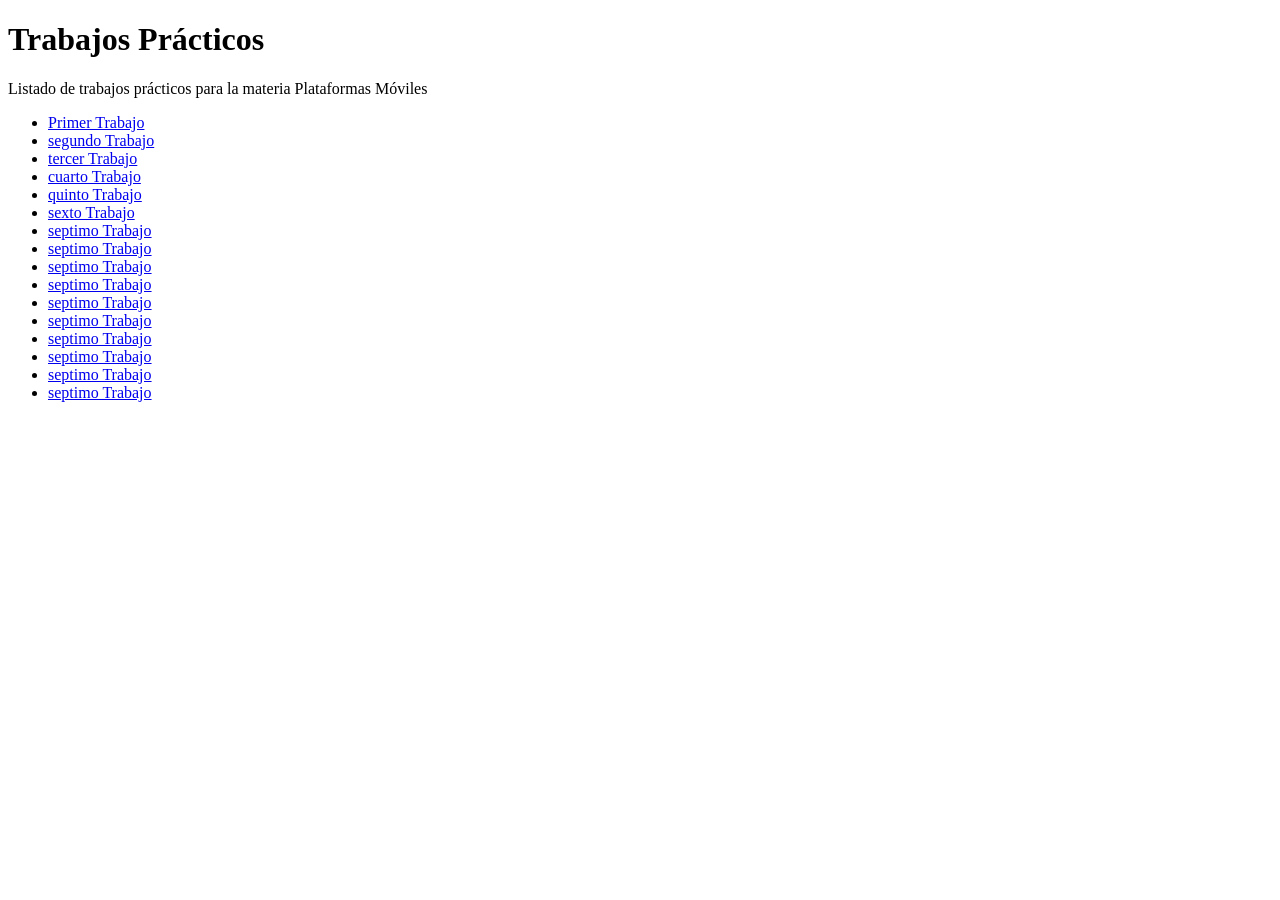
<file: index.html>
<!DOCTYPE html>
<html>
   <head>
      <title>Hola Mundo!</title>
   </head>
   <body>
     <h1>Trabajos Prácticos</h1>
     <p>Listado de trabajos prácticos para la materia Plataformas Móviles</p>
     <ul>
       <li><a href="tp-1/">Primer Trabajo</a></li>
        <li><a href="tp-2/">segundo Trabajo</a></li>
        <li><a href="tp-3/">tercer Trabajo</a></li>
        <li><a href="tp-4/">cuarto Trabajo</a></li>
        <li><a href="tp-5/">quinto Trabajo</a></li>
        <li><a href="tp-6/">sexto Trabajo</a></li>
        <li><a href="tp-7/">septimo Trabajo</a></li>
         <li><a href="tp-8/">septimo Trabajo</a></li>
                <li><a href="tp-9/">septimo Trabajo</a></li>
                <li><a href="tp-10/">septimo Trabajo</a></li>
                <li><a href="tp-11/">septimo Trabajo</a></li>
                <li><a href="tp-12/">septimo Trabajo</a></li>
                <li><a href="tp-13/">septimo Trabajo</a></li>
                <li><a href="tp-14/">septimo Trabajo</a></li>
                <li><a href="tp-15/">septimo Trabajo</a></li>
                <li><a href="tp-16/">septimo Trabajo</a></li>
        
     </ul>
   </body>
</html>
</file>
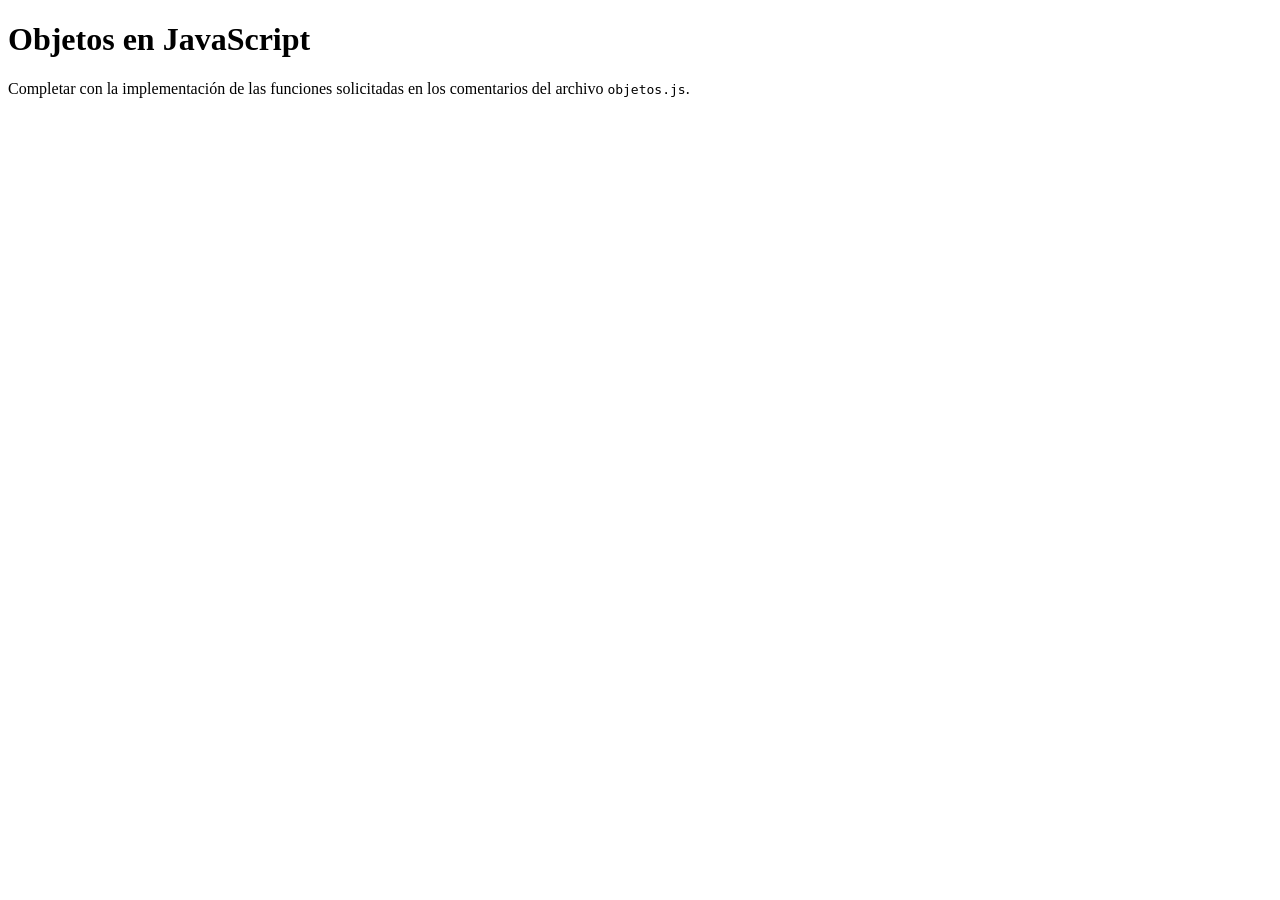
<file: tp-10/index.html>
<!DOCTYPE html>
<html>
<head>
    <meta charset="utf-8">
    <meta name="viewport" content="width=device-width, initial-scale=1">
    <title>Objetos en JavaScript</title>
</head>
<body>
    <h1>Objetos en JavaScript</h1>
    <p>Completar con la implementación de las funciones solicitadas en los comentarios del archivo <code>objetos.js</code>.</p>
    <script src="objetos.js"></script>
</body>
</html>
</file>
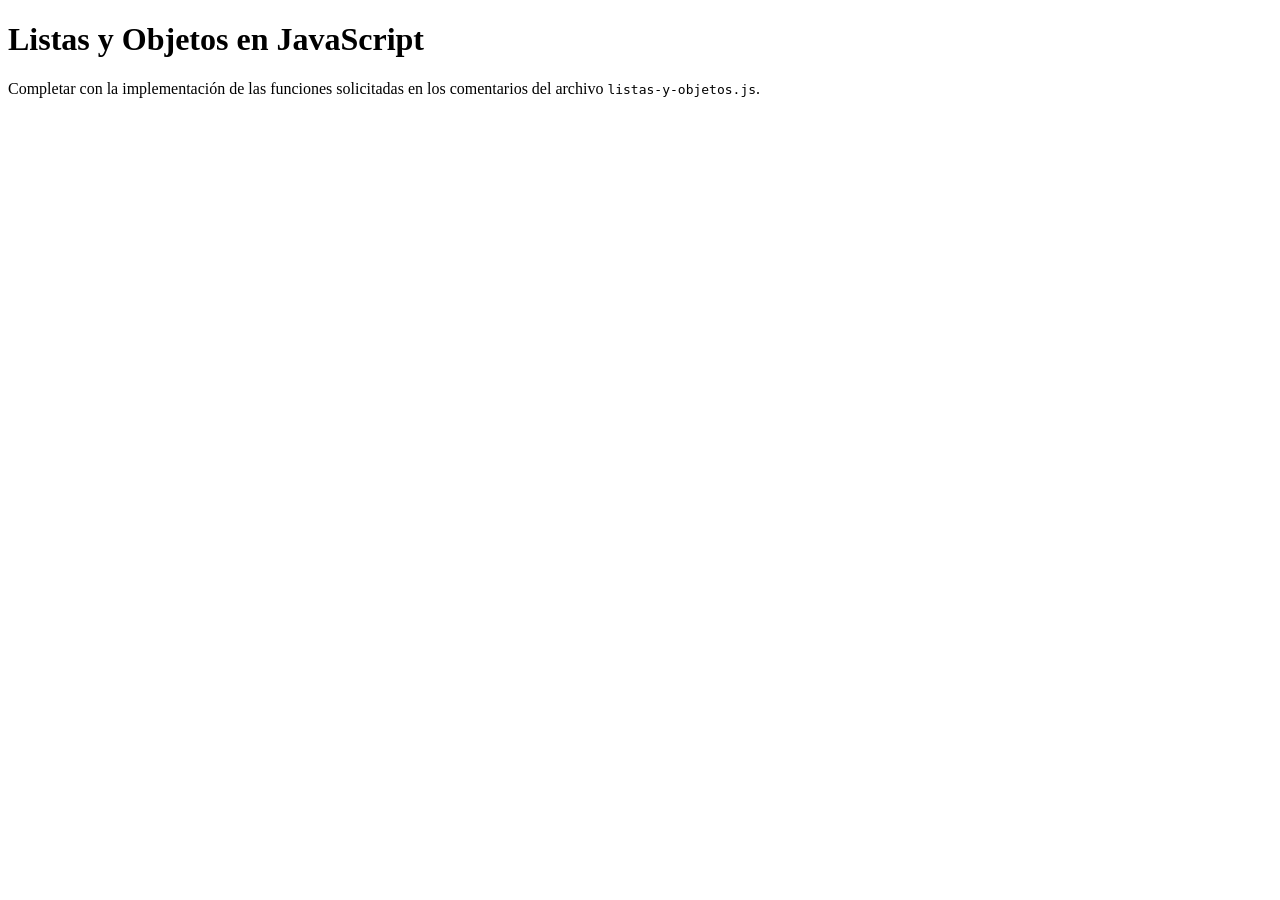
<file: tp-11/index.html>
<!DOCTYPE html>
<html>
<head>
    <meta charset="utf-8">
    <meta name="viewport" content="width=device-width, initial-scale=1">
    <title>Listas y Objetos en JavaScript</title>
</head>
<body>
    <h1>Listas y Objetos en JavaScript</h1>
    <p>Completar con la implementación de las funciones solicitadas en los comentarios del archivo <code>listas-y-objetos.js</code>.</p>
    <script src="listas-y-objetos.js"></script>
</body>
</html>
</file>
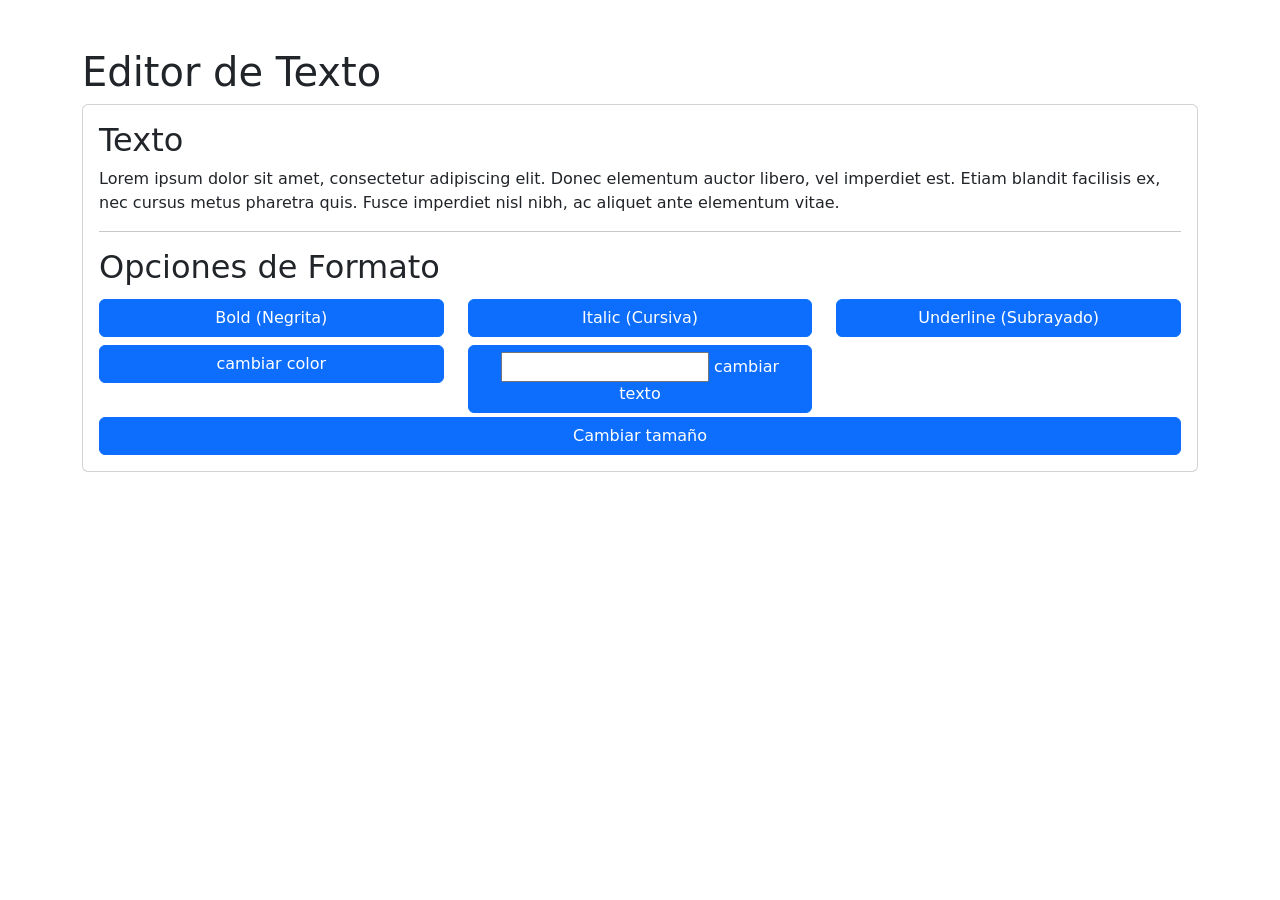
<file: tp-12/index.html>
<!DOCTYPE html>
<html>

<head>
    <meta charset="utf-8">
    <meta name="viewport" content="width=device-width, initial-scale=1">
    <title>Editor de Texto - DOM y JavaScript</title>
    <link href="https://cdn.jsdelivr.net/npm/bootstrap@5.3.6/dist/css/bootstrap.min.css" rel="stylesheet"
        integrity="sha384-4Q6Gf2aSP4eDXB8Miphtr37CMZZQ5oXLH2yaXMJ2w8e2ZtHTl7GptT4jmndRuHDT" crossorigin="anonymous">
</head>

<body>
    <div class="container my-1 my-sm-2 my-md-4 my-lg-5">
        <h1>Editor de Texto</h1>
        <div class="card">
            <div class="card-body">
                <h2>Texto</h2>

                <p class="texto" id="texto">Lorem ipsum dolor sit amet, consectetur adipiscing elit. Donec elementum
                    auctor libero, vel imperdiet est. Etiam blandit facilisis ex, nec cursus metus pharetra quis. Fusce
                    imperdiet nisl nibh, ac aliquet ante elementum vitae.</p>

                <hr class="hr">

                <h2>Opciones de Formato</h2>
                <div class="row">
                    <div class="col-12 col-md-4 my-1">
                        <button id="btn-negrita" class="btn d-block w-100 btn-primary" data-formato="negrita">
                            Bold (Negrita)
                        </button>
                    </div>
                    <div class="col-12 col-md-4 my-1">
                        <button id="btn-cursiva" class="btn d-block w-100 btn-primary" data-formato="cursiva">
                            Italic (Cursiva)
                        </button>
                    </div>
                    <div class="col-12 col-md-4 my-1">
                        <button id="btn-Subrayado" class="btn d-block w-100 btn-primary" data-formato="subrayado">
                            Underline (Subrayado)
                        </button>
                    </div>
                    <div class="col-12 col-md-4 my-1">
                        <button id="btn-cambiar-color" class="btn d-block w-100 btn-primary" data-formato="color">
                            cambiar color
                        </button>
                    </div>
                    <div class="col-12 col-md-4 my-1">

                        <button id="cambiar-texto" class="btn d-block w-100 btn-primary" data-formato="cambiar">
                            <input id="nuevoTexto" type="text">
                            cambiar texto
                        </button>
                    </div>
                    <div>
                        <button id="btn-tamaño" class="btn d-block w-100 btn-primary" data-formato="tamaño">
                            Cambiar tamaño
                        </button>
                    </div>
                </div>
            </div>
        </div>
    </div>

    <script src="https://cdn.jsdelivr.net/npm/bootstrap@5.3.6/dist/js/bootstrap.bundle.min.js"
        integrity="sha384-j1CDi7MgGQ12Z7Qab0qlWQ/Qqz24Gc6BM0thvEMVjHnfYGF0rmFCozFSxQBxwHKO"
        crossorigin="anonymous"></script>
    <script type="text/javascript">
        /**
         * funcionNegrita()
         * Esta función se ejecuta cuando el usuario selecciona la opción Bold (negrita).
         */
        function funcionNegrita() {
            let texto = document.querySelector('#texto');
            texto.style.fontWeight = 'bold';
            let boton = document.querySelector('#btn-negrita');
            boton.style.backgroundColor = 'green';
        }

        /**
         * funcionCursiva()
         * Esta función se ejecuta cuando el usuario selecciona la opción Italic (cursiva).
         */
        function funcionCursiva() {
            let texto = document.querySelector('#texto');
            texto.style.fontStyle = 'italic';
            let boton = document.querySelector('#btn-cursiva');
            boton.style.backgroundColor = 'brown';
        }

        /**
         * funcionSubrayado()
         * Esta función se ejecuta cuando el usuario selecciona la opción Underline (subrayado).
         */
        function funcionSubrayado() {
            let texto = document.querySelector('#texto');
            texto.style.textDecoration = 'underline';
            let boton = document.querySelector('#btn-Subrayado');
            boton.style.backgroundColor = 'yellow';
        }
        function funcionCambiarColor() {
            let texto = document.querySelector('#texto');
            texto.style.color = 'red';
            let boton = document.querySelector('#btn-cambiar-color');
            boton.style.backgroundColor = 'black';
        }
        function funcioncambiarTexto() {
            let texto = document.querySelector('#texto');
            let nuevoTexto = document.querySelector('#nuevoTexto');
            texto.innerText = nuevoTexto.value;
        }
        function funcionTamaño() {
            let texto = document.querySelector('#texto');
            texto.style.fontSize = '30px';
        }

        function handlerBoton(e) {
            // Obtiene el valor del atributo "data-formato" del botón que disparó el evento
            const funcionBoton = e.target.dataset.formato;
            switch (funcionBoton) {
                case 'negrita':
                    funcionNegrita();
                    break;
                case 'cursiva':
                    funcionCursiva();
                    break;
                case 'subrayado':
                    funcionSubrayado();
                    break;
                case 'color':
                    funcionCambiarColor();
                    break;
                case 'cambiar':
                    funcioncambiarTexto();
                    break;
                case 'tamaño':
                    funcionTamaño();
                    break;
            }
        }
        document.querySelectorAll('button.btn').forEach(e => e.addEventListener('click', handlerBoton));
    </script>
</body>

</html>
</file>
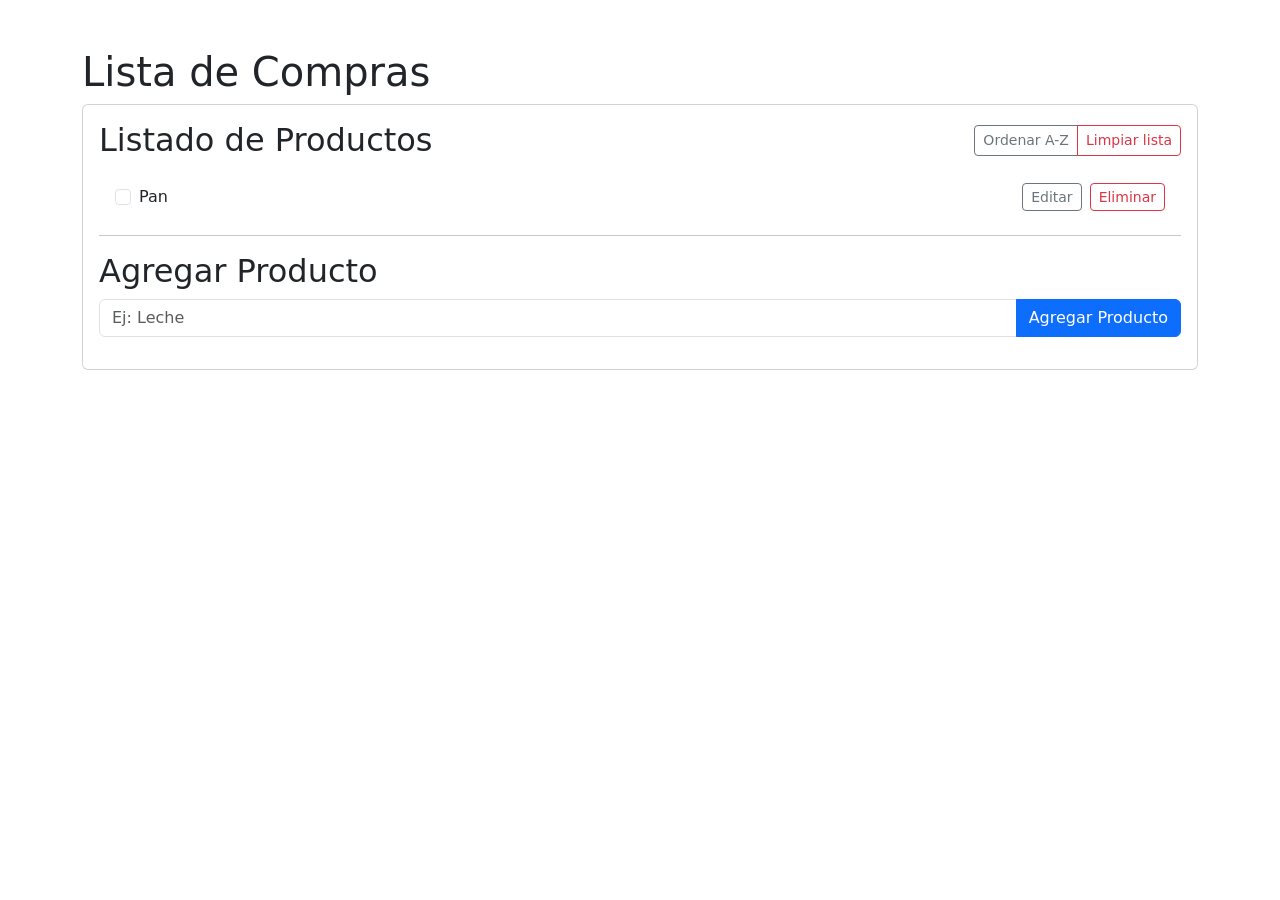
<file: tp-13/index.html>
<!DOCTYPE html>
<html>
<head>
    <meta charset="utf-8">
    <meta name="viewport" content="width=device-width, initial-scale=1">
    <title>Lista de Compras - DOM y JavaScript</title>
    <link href="https://cdn.jsdelivr.net/npm/bootstrap@5.3.6/dist/css/bootstrap.min.css" rel="stylesheet" integrity="sha384-4Q6Gf2aSP4eDXB8Miphtr37CMZZQ5oXLH2yaXMJ2w8e2ZtHTl7GptT4jmndRuHDT" crossorigin="anonymous">
    <style>
        .producto-comprado {
            text-decoration: line-through;
            color: #6c757d;
        }
        #lista-productos li {
            transition: background-color .15s ease-in-out;
        }
        .btn-icono {
            padding: 0.15rem 0.5rem;
        }
    </style>
</head>
<body>
    <div class="container my-1 my-sm-2 my-md-4 my-lg-5">
        <h1>Lista de Compras</h1>
        <div class="card">
            <div class="card-body">
                <div class="d-flex justify-content-between align-items-center flex-wrap gap-2">
                    <h2 class="mb-0">Listado de Productos</h2>
                    <div class="btn-group">
                        <button type="button" id="btn-ordenar" class="btn btn-outline-secondary btn-sm">
                            Ordenar A-Z
                        </button>
                        <button type="button" id="btn-limpiar" class="btn btn-outline-danger btn-sm">
                            Limpiar lista
                        </button>
                    </div>
                </div>

                <ul id="lista-productos" class="list-group list-group-flush mt-3">
                    <!-- Los productos se agregan dinámicamente acá -->
                </ul>

                <p id="mensaje-vacio" class="text-muted fst-italic mt-3 mb-0">
                    No hay productos en la lista todavía.
                </p>

                <hr class="hr">

                <h2>Agregar Producto</h2>
                <form id="form-producto">
                    <div class="input-group mb-3">
                        <input type="text" class="form-control" aria-label="Nombre del Producto" placeholder="Ej: Leche" required>
                        <button class="btn btn-primary" type="submit">Agregar Producto</button>
                    </div>
                </form>
            </div>
        </div>
    </div>

    <script src="https://cdn.jsdelivr.net/npm/bootstrap@5.3.6/dist/js/bootstrap.bundle.min.js" integrity="sha384-j1CDi7MgGQ12Z7Qab0qlWQ/Qqz24Gc6BM0thvEMVjHnfYGF0rmFCozFSxQBxwHKO" crossorigin="anonymous"></script>
    <script type="text/javascript">
        const CLAVE_STORAGE = 'lista-compras-productos';

        const listaProductosEl = document.getElementById('lista-productos');
        const mensajeVacioEl = document.getElementById('mensaje-vacio');

        // Estado en memoria: array de objetos { id, nombre, comprado }
        let productos = [];

        /**
         * Genera un id único simple para cada producto.
         */
        function generarId() {
            return Date.now().toString(36) + Math.random().toString(36).slice(2, 7);
        }

        /**
         * Guarda el array "productos" en localStorage.
         */
        function guardarEnStorage() {
            localStorage.setItem(CLAVE_STORAGE, JSON.stringify(productos));
        }

        /**
         * Lee el array de productos desde localStorage (si existe).
         */
        function cargarDeStorage() {
            const datos = localStorage.getItem(CLAVE_STORAGE);
            if (!datos) return [];
            try {
                const parseado = JSON.parse(datos);
                return Array.isArray(parseado) ? parseado : [];
            } catch (error) {
                console.error('No se pudo leer la lista guardada:', error);
                return [];
            }
        }

        /**
         * Muestra u oculta el mensaje de "lista vacía" según corresponda.
         */
        function actualizarMensajeVacio() {
            mensajeVacioEl.classList.toggle('d-none', productos.length > 0);
        }

        /**
         * Crea el elemento <li> correspondiente a un producto y lo devuelve.
         */
        function crearElementoProducto(producto) {
            const li = document.createElement('li');
            li.className = 'list-group-item d-flex align-items-center gap-2';
            li.dataset.id = producto.id;

            // Checkbox "comprado"
            const checkbox = document.createElement('input');
            checkbox.type = 'checkbox';
            checkbox.className = 'form-check-input mt-0 flex-shrink-0';
            checkbox.checked = producto.comprado;
            checkbox.setAttribute('aria-label', `Marcar ${producto.nombre} como comprado`);
            checkbox.addEventListener('change', () => alternarComprado(producto.id));

            // Texto del producto
            const span = document.createElement('span');
            span.className = 'flex-grow-1 texto-producto';
            span.textContent = producto.nombre;
            if (producto.comprado) {
                span.classList.add('producto-comprado');
            }

            // Botón editar
            const btnEditar = document.createElement('button');
            btnEditar.type = 'button';
            btnEditar.className = 'btn btn-sm btn-outline-secondary btn-icono';
            btnEditar.textContent = 'Editar';
            btnEditar.addEventListener('click', () => editarProducto(producto.id, li));

            // Botón eliminar
            const btnEliminar = document.createElement('button');
            btnEliminar.type = 'button';
            btnEliminar.className = 'btn btn-sm btn-outline-danger btn-icono';
            btnEliminar.textContent = 'Eliminar';
            btnEliminar.addEventListener('click', () => eliminarProducto(producto.id));

            li.append(checkbox, span, btnEditar, btnEliminar);
            return li;
        }

        /**
         * Vuelve a dibujar toda la lista en el DOM a partir del array "productos".
         */
        function renderizarLista() {
            listaProductosEl.innerHTML = '';
            productos.forEach((producto) => {
                listaProductosEl.appendChild(crearElementoProducto(producto));
            });
            actualizarMensajeVacio();
        }

        /**
         * agregarProducto()
         * esta función se va a llamar cuando el usuario envía el formulario con el nombre del producto para agregar.
         */
        function agregarProducto(nombreProducto) {
            const nombre = nombreProducto.trim();
            if (!nombre) return;

            const nuevoProducto = {
                id: generarId(),
                nombre: nombre,
                comprado: false
            };

            productos.push(nuevoProducto);
            guardarEnStorage();
            renderizarLista();
        }

        /**
         * Elimina un producto individual según su id.
         */
        function eliminarProducto(id) {
            productos = productos.filter((producto) => producto.id !== id);
            guardarEnStorage();
            renderizarLista();
        }

        /**
         * Marca/desmarca un producto como comprado.
         */
        function alternarComprado(id) {
            const producto = productos.find((producto) => producto.id === id);
            if (!producto) return;
            producto.comprado = !producto.comprado;
            guardarEnStorage();
            renderizarLista();
        }

        /**
         * Habilita la edición del nombre de un producto: reemplaza el texto
         * por un input y permite confirmar con Enter/blur o cancelar con Escape.
         */
        function editarProducto(id, li) {
            const producto = productos.find((producto) => producto.id === id);
            if (!producto) return;

            const span = li.querySelector('.texto-producto');
            const inputEdicion = document.createElement('input');
            inputEdicion.type = 'text';
            inputEdicion.className = 'form-control form-control-sm flex-grow-1';
            inputEdicion.value = producto.nombre;

            span.replaceWith(inputEdicion);
            inputEdicion.focus();
            inputEdicion.select();

            let confirmado = false;

            function confirmarEdicion() {
                if (confirmado) return;
                confirmado = true;
                const nuevoNombre = inputEdicion.value.trim();
                producto.nombre = nuevoNombre || producto.nombre;
                guardarEnStorage();
                renderizarLista();
            }

            inputEdicion.addEventListener('blur', confirmarEdicion);
            inputEdicion.addEventListener('keydown', (evento) => {
                if (evento.key === 'Enter') {
                    evento.preventDefault();
                    confirmarEdicion();
                } else if (evento.key === 'Escape') {
                    confirmado = true;
                    renderizarLista();
                }
            });
        }

        /**
         * Ordena la lista de productos alfabéticamente (A-Z).
         */
        function ordenarProductos() {
            productos.sort((a, b) => a.nombre.localeCompare(b.nombre, 'es', { sensitivity: 'base' }));
            guardarEnStorage();
            renderizarLista();
        }

        /**
         * Borra todos los productos de la lista.
         */
        function limpiarLista() {
            if (productos.length === 0) return;
            const confirmar = confirm('¿Seguro que querés borrar todos los productos de la lista?');
            if (!confirmar) return;
            productos = [];
            guardarEnStorage();
            renderizarLista();
        }

        function handlerFormulario(evento) {
            evento.preventDefault();
            const input = evento.target.querySelector('input');
            const nombreProducto = input.value;
            input.value = "";
            agregarProducto(nombreProducto);
            input.focus();
        }

        document.getElementById('form-producto').addEventListener('submit', handlerFormulario);
        document.getElementById('btn-ordenar').addEventListener('click', ordenarProductos);
        document.getElementById('btn-limpiar').addEventListener('click', limpiarLista);

        // Inicialización: cargar productos guardados (o el "Pan" inicial si no hay nada guardado)
        productos = cargarDeStorage();
        if (productos.length === 0) {
            productos = [{ id: generarId(), nombre: 'Pan', comprado: false }];
            guardarEnStorage();
        }
        renderizarLista();
    </script>
</body>
</html>
</file>
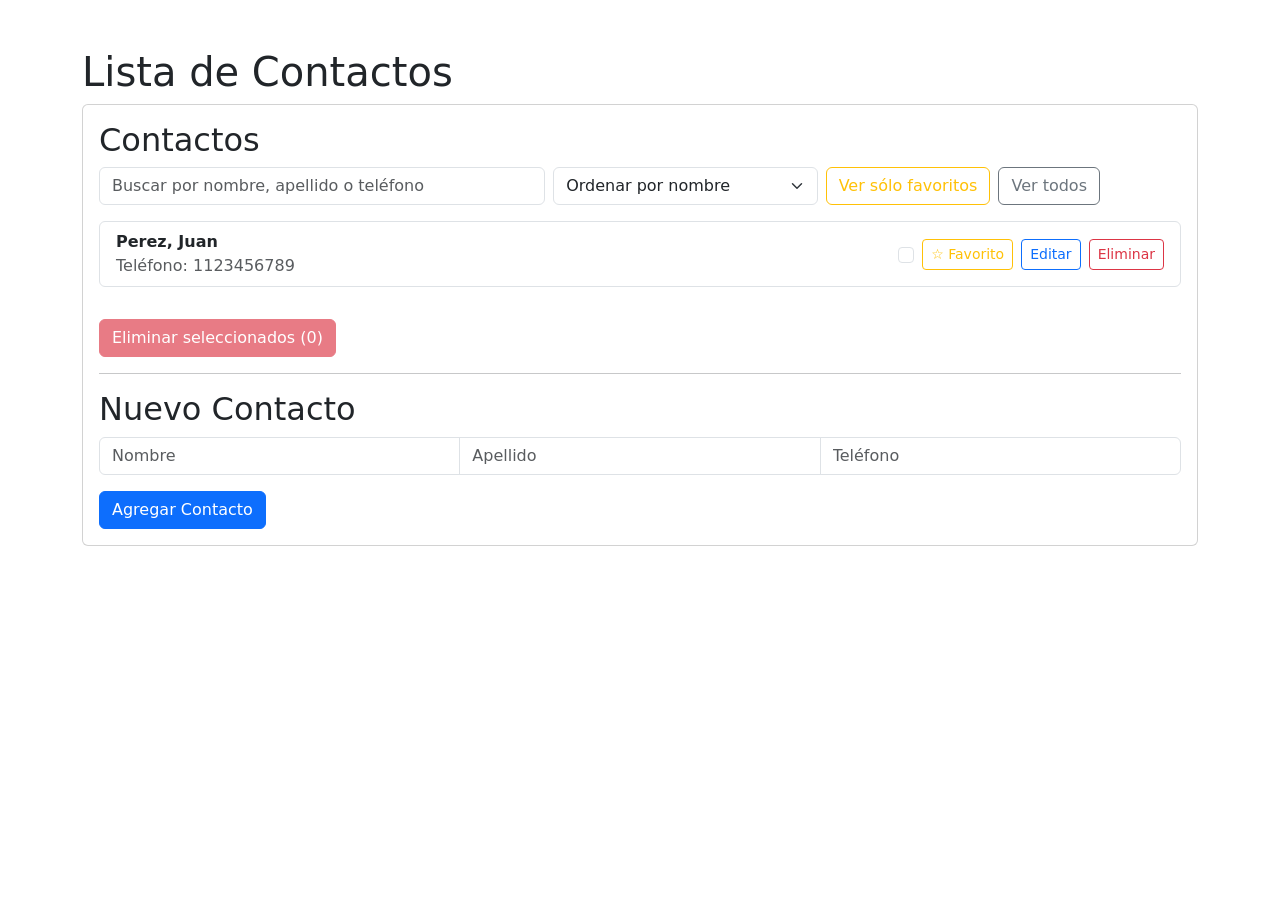
<file: tp-14/index.html>
<!DOCTYPE html>
<html>
<head>
    <meta charset="utf-8">
    <meta name="viewport" content="width=device-width, initial-scale=1">
    <title>Lista de Contactos - DOM y JavaScript</title>
    <link href="https://cdn.jsdelivr.net/npm/bootstrap@5.3.6/dist/css/bootstrap.min.css" rel="stylesheet" integrity="sha384-4Q6Gf2aSP4eDXB8Miphtr37CMZZQ5oXLH2yaXMJ2w8e2ZtHTl7GptT4jmndRuHDT" crossorigin="anonymous">
</head>
<body>
    <div class="container my-1 my-sm-2 my-md-4 my-lg-5">
        <h1>Lista de Contactos</h1>

        <div class="card">
            <div class="card-body">
                <h2>Contactos</h2>

                <div class="row g-2 mb-3">
                    <div class="col-md-5">
                        <input type="text" class="form-control" id="input-busqueda"
                               placeholder="Buscar por nombre, apellido o teléfono">
                    </div>

                    <div class="col-md-3">
                        <select class="form-select" id="select-orden">
                            <option value="nombre">Ordenar por nombre</option>
                            <option value="apellido">Ordenar por apellido</option>
                        </select>
                    </div>

                    <div class="col-md-4 d-flex flex-wrap gap-2 align-items-start">
                        <button type="button" class="btn btn-outline-warning" id="btn-favoritos">
                            Ver sólo favoritos
                        </button>
                        <button type="button" class="btn btn-outline-secondary" id="btn-todos">
                            Ver todos
                        </button>
                    </div>
                </div>

                <ul id="lista-contactos" class="list-group mb-3"></ul>

                <hr class="hr">

                <h2>Nuevo Contacto</h2>

                <form id="form-producto">
                    <div class="input-group mb-3">
                        <input type="text" class="form-control" name="nombre" id="input-nombre"
                               placeholder="Nombre" aria-label="Nombre" required>

                        <input type="text" class="form-control" name="apellido" id="input-apellido"
                               placeholder="Apellido" aria-label="Apellido" required>

                        <input type="tel" class="form-control" name="telefono" id="input-telefono"
                               placeholder="Teléfono" aria-label="Teléfono" required>
                    </div>

                    <button class="btn btn-primary" type="submit">Agregar Contacto</button>
                </form>
            </div>
        </div>
    </div>

    <script src="https://cdn.jsdelivr.net/npm/bootstrap@5.3.6/dist/js/bootstrap.bundle.min.js"
            integrity="sha384-j1CDi7MgGQ12Z7Qab0qlWQ/Qqz24Gc6BM0thvEMVjHnfYGF0rmFCozFSxQBxwHKO"
            crossorigin="anonymous"></script>

    <script type="text/javascript">
        let contactos = [
            {
                nombre: 'Juan',
                apellido: 'Perez',
                telefono: '1123456789',
                favorito: false,
            },
        ];

        let ordenActual = 'nombre';
        let mostrarFavoritos = false;
        let textoBusqueda = '';
        let contactoEditando = null;

        /**
         * agregarContacto()
         * Agrega un nuevo contacto a la lista.
         */
        function agregarContacto(nombre, apellido, telefono) {
            contactos.push({
                nombre: nombre.trim(),
                apellido: apellido.trim(),
                telefono: telefono.trim(),
                favorito: false,
            });

            mostrarListado();
        }

        /**
         * mostrarListado()
         * Muestra los contactos ordenados y aplicando los filtros seleccionados.
         */
        function mostrarListado() {
            const lista = document.querySelector('#lista-contactos');
            lista.innerHTML = '';

            let contactosMostrar = contactos.filter(function(contacto) {
                const texto = (
                    contacto.nombre + ' ' +
                    contacto.apellido + ' ' +
                    contacto.telefono
                ).toLowerCase();

                const coincideBusqueda = texto.includes(textoBusqueda.toLowerCase());
                const coincideFavorito = !mostrarFavoritos || contacto.favorito;

                return coincideBusqueda && coincideFavorito;
            });

            contactosMostrar.sort(function(a, b) {
                const valorA = a[ordenActual].toLowerCase();
                const valorB = b[ordenActual].toLowerCase();

                return valorA.localeCompare(valorB);
            });

            if (contactosMostrar.length === 0) {
                const mensaje = document.createElement('li');
                mensaje.className = 'list-group-item text-muted';
                mensaje.textContent = 'No se encontraron contactos.';
                lista.appendChild(mensaje);
                return;
            }

            contactosMostrar.forEach(function(contacto) {
                const indice = contactos.indexOf(contacto);

                const item = document.createElement('li');
                item.className = 'list-group-item';

                const contenedor = document.createElement('div');
                contenedor.className = 'd-flex flex-column flex-md-row justify-content-between align-items-md-center gap-2';

                const datos = document.createElement('div');

                const nombreCompleto = document.createElement('strong');
                nombreCompleto.textContent = contacto.apellido + ', ' + contacto.nombre;

                const telefono = document.createElement('div');
                telefono.className = 'text-muted';
                telefono.textContent = 'Teléfono: ' + contacto.telefono;

                datos.appendChild(nombreCompleto);
                datos.appendChild(telefono);

                const botones = document.createElement('div');
                botones.className = 'd-flex gap-2 flex-wrap';

                const btnFavorito = document.createElement('button');
                btnFavorito.type = 'button';
                btnFavorito.className = contacto.favorito
                    ? 'btn btn-warning btn-sm'
                    : 'btn btn-outline-warning btn-sm';
                btnFavorito.textContent = contacto.favorito ? '★ Favorito' : '☆ Favorito';

                btnFavorito.addEventListener('click', function() {
                    contactos[indice].favorito = !contactos[indice].favorito;
                    mostrarListado();
                });

                const btnEditar = document.createElement('button');
                btnEditar.type = 'button';
                btnEditar.className = 'btn btn-outline-primary btn-sm';
                btnEditar.textContent = 'Editar';

                btnEditar.addEventListener('click', function() {
                    editarContacto(indice);
                });

                const btnEliminar = document.createElement('button');
                btnEliminar.type = 'button';
                btnEliminar.className = 'btn btn-outline-danger btn-sm';
                btnEliminar.textContent = 'Eliminar';

                btnEliminar.addEventListener('click', function() {
                    eliminarContacto(indice);
                });

                const check = document.createElement('input');
                check.type = 'checkbox';
                check.className = 'form-check-input mt-2';
                check.title = 'Seleccionar contacto para eliminar';

                check.addEventListener('change', function() {
                    contacto.seleccionado = check.checked;
                    actualizarBotonEliminarSeleccionados();
                });

                botones.appendChild(check);
                botones.appendChild(btnFavorito);
                botones.appendChild(btnEditar);
                botones.appendChild(btnEliminar);

                contenedor.appendChild(datos);
                contenedor.appendChild(botones);

                item.appendChild(contenedor);
                lista.appendChild(item);
            });

            actualizarBotonEliminarSeleccionados();
        }

        /**
         * editarContacto()
         * Carga los datos del contacto seleccionado en el formulario.
         */
        function editarContacto(indice) {
            const contacto = contactos[indice];

            document.querySelector('#input-nombre').value = contacto.nombre;
            document.querySelector('#input-apellido').value = contacto.apellido;
            document.querySelector('#input-telefono').value = contacto.telefono;

            contactoEditando = indice;

            document.querySelector('#form-producto button[type="submit"]').textContent = 'Guardar cambios';

            window.scrollTo({
                top: document.querySelector('#form-producto').offsetTop,
                behavior: 'smooth'
            });
        }

        /**
         * eliminarContacto()
         * Elimina un contacto individualmente.
         */
        function eliminarContacto(indice) {
            contactos.splice(indice, 1);
            mostrarListado();
        }

        /**
         * eliminarSeleccionados()
         * Elimina todos los contactos que hayan sido seleccionados.
         */
        function eliminarSeleccionados() {
            contactos = contactos.filter(function(contacto) {
                return !contacto.seleccionado;
            });

            mostrarListado();
        }

        function actualizarBotonEliminarSeleccionados() {
            let seleccionados = contactos.filter(function(contacto) {
                return contacto.seleccionado;
            }).length;

            const boton = document.querySelector('#btn-eliminar-seleccionados');

            if (boton) {
                boton.textContent = 'Eliminar seleccionados (' + seleccionados + ')';
                boton.disabled = seleccionados === 0;
            }
        }

        function handlerFormulario(e) {
            e.preventDefault();

            const inputNombre = e.target.querySelector('#input-nombre');
            const inputApellido = e.target.querySelector('#input-apellido');
            const inputTelefono = e.target.querySelector('#input-telefono');

            const nombre = inputNombre.value;
            const apellido = inputApellido.value;
            const telefono = inputTelefono.value;

            if (nombre.trim() === '' || apellido.trim() === '' || telefono.trim() === '') {
                return;
            }

            if (contactoEditando === null) {
                agregarContacto(nombre, apellido, telefono);
            } else {
                contactos[contactoEditando].nombre = nombre.trim();
                contactos[contactoEditando].apellido = apellido.trim();
                contactos[contactoEditando].telefono = telefono.trim();

                contactoEditando = null;
                e.target.querySelector('button[type="submit"]').textContent = 'Agregar Contacto';

                mostrarListado();
            }

            inputNombre.value = '';
            inputApellido.value = '';
            inputTelefono.value = '';
        }

        document.querySelector('#form-producto').addEventListener('submit', handlerFormulario);

        document.querySelector('#select-orden').addEventListener('change', function(e) {
            ordenActual = e.target.value;
            mostrarListado();
        });

        document.querySelector('#input-busqueda').addEventListener('input', function(e) {
            textoBusqueda = e.target.value;
            mostrarListado();
        });

        document.querySelector('#btn-favoritos').addEventListener('click', function() {
            mostrarFavoritos = true;
            mostrarListado();
        });

        document.querySelector('#btn-todos').addEventListener('click', function() {
            mostrarFavoritos = false;
            mostrarListado();
        });

        const btnEliminarSeleccionados = document.createElement('button');
        btnEliminarSeleccionados.type = 'button';
        btnEliminarSeleccionados.id = 'btn-eliminar-seleccionados';
        btnEliminarSeleccionados.className = 'btn btn-danger mt-3';
        btnEliminarSeleccionados.textContent = 'Eliminar seleccionados (0)';
        btnEliminarSeleccionados.disabled = true;

        btnEliminarSeleccionados.addEventListener('click', eliminarSeleccionados);

        document.querySelector('#lista-contactos').after(btnEliminarSeleccionados);

        mostrarListado();
    </script>
</body>
</html>
</file>
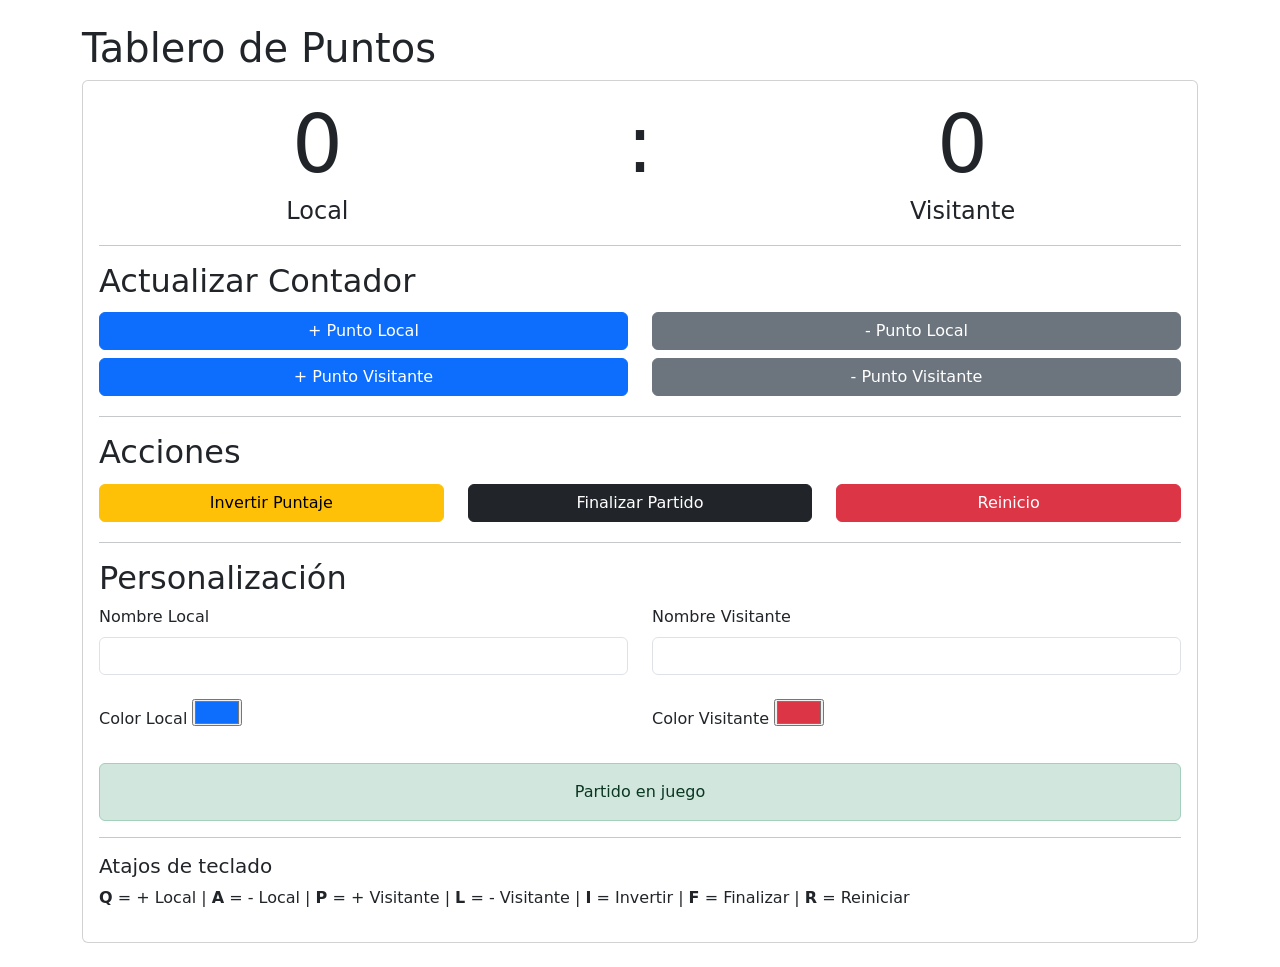
<file: tp-15/index.html>
<!DOCTYPE html>
<html>
<head>
    <meta charset="utf-8">
    <meta name="viewport" content="width=device-width, initial-scale=1">

    <title>Tablero de Puntos - DOM y JavaScript</title>

    <link href="https://cdn.jsdelivr.net/npm/bootstrap@5.3.6/dist/css/bootstrap.min.css"
          rel="stylesheet">
</head>

<body>

    <div class="container my-4">

        <h1>Tablero de Puntos</h1>

        <div class="card">
            <div class="card-body">

                <!-- TABLERO -->

                <div class="row text-center">

                    <div class="col-5">

                        <span id="puntajeLocal"
                              class="display-1">
                            0
                        </span>

                        <p id="nombreLocal"
                           class="m-0 fs-4">
                            Local
                        </p>

                    </div>


                    <div class="col-2">

                        <span class="display-1">
                            :
                        </span>

                    </div>


                    <div class="col-5">

                        <span id="puntajeVisitante"
                              class="display-1">
                            0
                        </span>

                        <p id="nombreVisitante"
                           class="m-0 fs-4">
                            Visitante
                        </p>

                    </div>

                </div>


                <hr>


                <!-- BOTONES -->

                <h2>Actualizar Contador</h2>

                <div class="row">

                    <div class="col-12 col-sm-6 my-1">

                        <button
                            onclick="sumarLocal()"
                            class="btn btn-primary d-block w-100">

                            + Punto Local

                        </button>

                    </div>


                    <div class="col-12 col-sm-6 my-1">

                        <button
                            onclick="restarLocal()"
                            class="btn btn-secondary d-block w-100">

                            - Punto Local

                        </button>

                    </div>


                    <div class="col-12 col-sm-6 my-1">

                        <button
                            onclick="sumarVisitante()"
                            class="btn btn-primary d-block w-100">

                            + Punto Visitante

                        </button>

                    </div>


                    <div class="col-12 col-sm-6 my-1">

                        <button
                            onclick="restarVisitante()"
                            class="btn btn-secondary d-block w-100">

                            - Punto Visitante

                        </button>

                    </div>

                </div>


                <hr>


                <!-- ACCIONES -->

                <h2>Acciones</h2>

                <div class="row">

                    <div class="col-12 col-sm-4 my-1">

                        <button
                            onclick="invertirPuntaje()"
                            id="btnInvertir"
                            class="btn btn-warning d-block w-100">

                            Invertir Puntaje

                        </button>

                    </div>


                    <div class="col-12 col-sm-4 my-1">

                        <button
                            onclick="finalizarPartido()"
                            id="btnFinalizar"
                            class="btn btn-dark d-block w-100">

                            Finalizar Partido

                        </button>

                    </div>


                    <div class="col-12 col-sm-4 my-1">

                        <button
                            onclick="reiniciar()"
                            class="btn btn-danger d-block w-100">

                            Reinicio

                        </button>

                    </div>

                </div>


                <hr>


                <!-- CAMBIAR NOMBRES -->

                <h2>Personalización</h2>

                <div class="row">

                    <div class="col-md-6">

                        <label class="form-label">
                            Nombre Local
                        </label>

                        <input
                            id="inputLocal"
                            type="text"
                            class="form-control"
                            oninput="cambiarNombreLocal()">

                    </div>


                    <div class="col-md-6">

                        <label class="form-label">
                            Nombre Visitante
                        </label>

                        <input
                            id="inputVisitante"
                            type="text"
                            class="form-control"
                            oninput="cambiarNombreVisitante()">

                    </div>

                </div>


                <br>


                <!-- COLORES -->

                <div class="row">

                    <div class="col-md-6">

                        <label class="form-label">
                            Color Local
                        </label>

                        <input
                            id="colorLocal"
                            type="color"
                            value="#0d6efd"
                            onchange="cambiarColorLocal()">

                    </div>


                    <div class="col-md-6">

                        <label class="form-label">
                            Color Visitante
                        </label>

                        <input
                            id="colorVisitante"
                            type="color"
                            value="#dc3545"
                            onchange="cambiarColorVisitante()">

                    </div>

                </div>


                <div
                    id="estado"
                    class="alert alert-success text-center mt-4">

                    Partido en juego

                </div>


                <hr>


                <!-- ATAJOS -->

                <h5>Atajos de teclado</h5>

                <p>

                    <strong>Q</strong> = + Local |

                    <strong>A</strong> = - Local |

                    <strong>P</strong> = + Visitante |

                    <strong>L</strong> = - Visitante |

                    <strong>I</strong> = Invertir |

                    <strong>F</strong> = Finalizar |

                    <strong>R</strong> = Reiniciar

                </p>

            </div>
        </div>

    </div>


    <script>

        // VARIABLES

        let puntosLocal = 0;
        let puntosVisitante = 0;

        let partidoFinalizado = false;


        // ELEMENTOS DEL HTML

        let puntajeLocal =
            document.getElementById("puntajeLocal");

        let puntajeVisitante =
            document.getElementById("puntajeVisitante");

        let nombreLocal =
            document.getElementById("nombreLocal");

        let nombreVisitante =
            document.getElementById("nombreVisitante");

        let estado =
            document.getElementById("estado");

        let btnInvertir =
            document.getElementById("btnInvertir");


        // =========================
        // ACTUALIZAR TABLERO
        // =========================

        function actualizarTablero() {

            puntajeLocal.textContent = puntosLocal;

            puntajeVisitante.textContent = puntosVisitante;

        }


        // =========================
        // SUMAR LOCAL
        // =========================

        function sumarLocal() {

            if (partidoFinalizado == false) {

                puntosLocal++;

                actualizarTablero();

            }

        }


        // =========================
        // RESTAR LOCAL
        // =========================

        function restarLocal() {

            if (partidoFinalizado == false &&
                puntosLocal > 0) {

                puntosLocal--;

                actualizarTablero();

            }

        }


        // =========================
        // SUMAR VISITANTE
        // =========================

        function sumarVisitante() {

            if (partidoFinalizado == false) {

                puntosVisitante++;

                actualizarTablero();

            }

        }


        // =========================
        // RESTAR VISITANTE
        // =========================

        function restarVisitante() {

            if (partidoFinalizado == false &&
                puntosVisitante > 0) {

                puntosVisitante--;

                actualizarTablero();

            }

        }


        // =========================
        // INVERTIR PUNTAJE
        // =========================

        function invertirPuntaje() {

            if (partidoFinalizado == false) {

                let auxiliar = puntosLocal;

                puntosLocal = puntosVisitante;

                puntosVisitante = auxiliar;

                actualizarTablero();

            }

        }


        // =========================
        // FINALIZAR PARTIDO
        // =========================

        function finalizarPartido() {

            partidoFinalizado = true;

            btnInvertir.disabled = true;

            estado.textContent =
                "Partido finalizado";

            estado.className =
                "alert alert-danger text-center mt-4";

        }


        // =========================
        // REINICIAR
        // =========================

        function reiniciar() {

            puntosLocal = 0;

            puntosVisitante = 0;

            partidoFinalizado = false;

            actualizarTablero();

            btnInvertir.disabled = false;

            estado.textContent =
                "Partido en juego";

            estado.className =
                "alert alert-success text-center mt-4";

        }


        // =========================
        // CAMBIAR NOMBRE LOCAL
        // =========================

        function cambiarNombreLocal() {

            let input =
                document.getElementById("inputLocal");

            if (input.value != "") {

                nombreLocal.textContent =
                    input.value;

            } else {

                nombreLocal.textContent =
                    "Local";

            }

        }


        // =========================
        // CAMBIAR NOMBRE VISITANTE
        // =========================

        function cambiarNombreVisitante() {

            let input =
                document.getElementById("inputVisitante");

            if (input.value != "") {

                nombreVisitante.textContent =
                    input.value;

            } else {

                nombreVisitante.textContent =
                    "Visitante";

            }

        }


        // =========================
        // CAMBIAR COLOR LOCAL
        // =========================

        function cambiarColorLocal() {

            let color =
                document.getElementById("colorLocal");

            puntajeLocal.style.color =
                color.value;

            nombreLocal.style.color =
                color.value;

        }


        // =========================
        // CAMBIAR COLOR VISITANTE
        // =========================

        function cambiarColorVisitante() {

            let color =
                document.getElementById("colorVisitante");

            puntajeVisitante.style.color =
                color.value;

            nombreVisitante.style.color =
                color.value;

        }


        // =========================
        // ATAJOS DE TECLADO
        // =========================

        document.addEventListener("keydown", function(evento) {

            if (evento.target.tagName == "INPUT") {
                return;
            }


            let tecla = evento.key.toLowerCase();


            if (tecla == "q") {
                sumarLocal();
            }


            if (tecla == "a") {
                restarLocal();
            }


            if (tecla == "p") {
                sumarVisitante();
            }


            if (tecla == "l") {
                restarVisitante();
            }


            if (tecla == "i") {
                invertirPuntaje();
            }


            if (tecla == "f") {
                finalizarPartido();
            }


            if (tecla == "r") {
                reiniciar();
            }

        });

    </script>


    <script
        src="https://cdn.jsdelivr.net/npm/bootstrap@5.3.6/dist/js/bootstrap.bundle.min.js">
    </script>

</body>
</html>
</file>
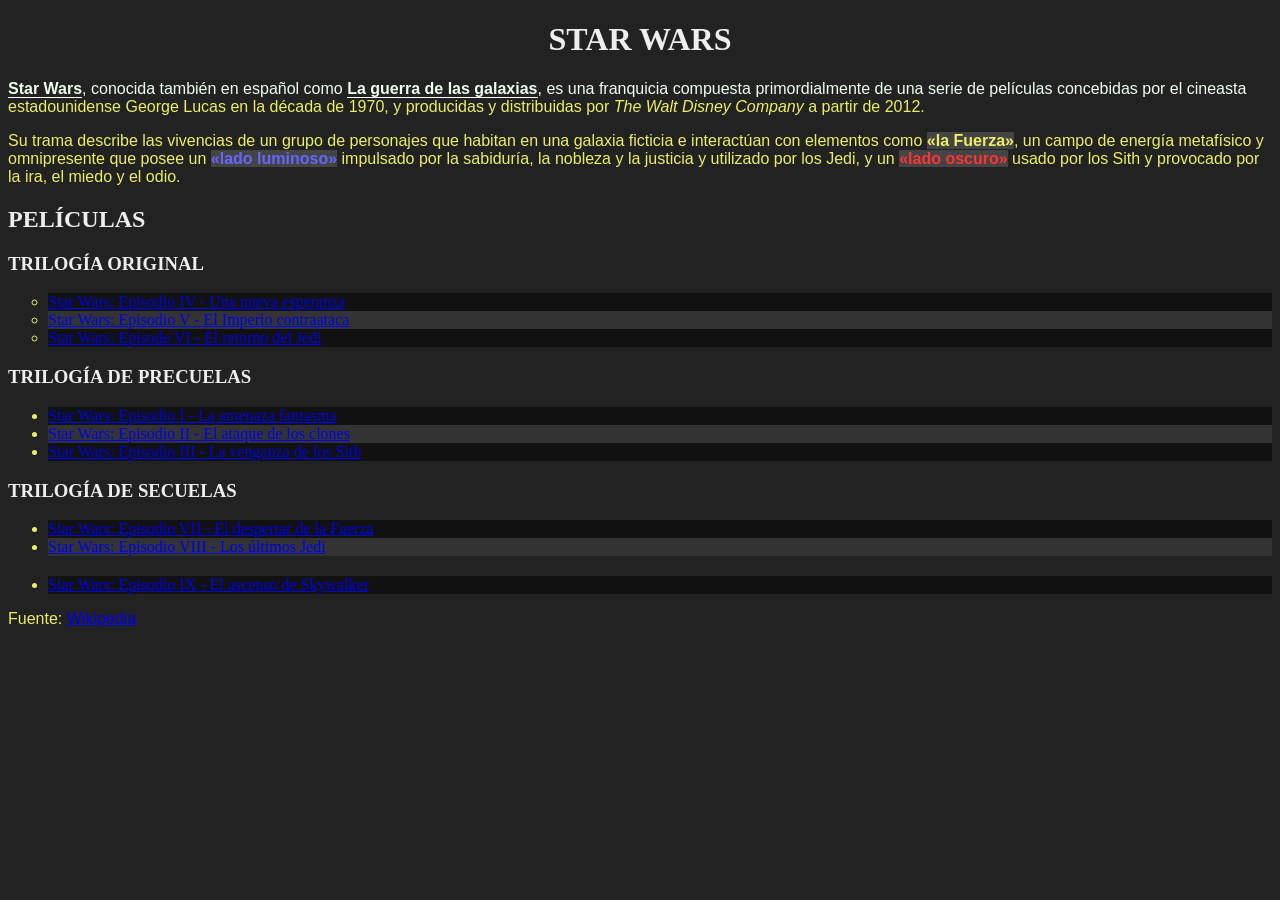
<file: tp-2/index.html>
<!DOCTYPE html>
<html lang="es">
<head>
    <meta charset="UTF-8">
    <meta name="viewport" content="width=device-width, initial-scale=1.0">
    <title>star wars</title>
    <link rel="stylesheet" href="style.css">
</head>
<body>
    <h1>Star Wars</h1>
    <p><strong>Star Wars</strong>, conocida también en español como <strong>La guerra de las galaxias</strong>, es una franquicia compuesta primordialmente de una serie de películas concebidas por el cineasta estadounidense George Lucas en la década de 1970, y producidas y distribuidas por <a>The Walt Disney Company</a> a partir de 2012.</p>
    <p>Su trama describe las vivencias de un grupo de personajes que habitan en una galaxia ficticia e interactúan con elementos como <span class="the-force">«la Fuerza»</span>, un campo de energía metafísico y omnipresente que posee un <span class="the-force light-side">«lado luminoso»</span> impulsado por la sabiduría, la nobleza y la justicia y utilizado por los Jedi, y un <span class="the-force dark-side">«lado oscuro»</span> usado por los Sith y provocado por la ira, el miedo y el odio.</p>
    <h2>Películas</h2>
    <h3>Trilogía Original</h3>
    <ul id="og-trilogy" class="movies-list">
        <li><a href="https://es.wikipedia.org/wiki/Star_Wars:_Episodio_IV_-_Una_nueva_esperanza">Star Wars: Episodio IV - Una nueva esperanza</a></li>
        <li><a href="https://es.wikipedia.org/wiki/Star_Wars:_Episodio_V_-_El_Imperio_contraataca">Star Wars: Episodio V - El Imperio contraataca</a></li>
        <li><a href="https://es.wikipedia.org/wiki/Star_Wars:_Episode_VI_-_Return_of_the_Jedi">Star Wars: Episode VI - El retorno del Jedi</a></li>
    </ul>
    <h3>Trilogía de precuelas</h3>
    <ul class="movies-list">
        <li><a href="https://es.wikipedia.org/wiki/Star_Wars:_Episodio_I_-_La_amenaza_fantasma">Star Wars: Episodio I - La amenaza fantasma</a></li>
        <li><a href="https://es.wikipedia.org/wiki/Star_Wars:_Episodio_II_-_El_ataque_de_los_clones">Star Wars: Episodio II - El ataque de los clones</a></li>
        <li><a href="https://es.wikipedia.org/wiki/Star_Wars:_Episodio_III_-_La_venganza_de_los_Sith">Star Wars: Episodio III - La venganza de los Sith</a></li>
    </ul>
    <h3>Trilogía de secuelas</h3>
    <ul class="movies-list">
        <li><a href="https://es.wikipedia.org/wiki/Star_Wars:_Episodio_VII_-_El_despertar_de_la_Fuerza">Star Wars: Episodio VII - El despertar de la Fuerza</a></li>
        <li><a href="https://es.wikipedia.org/wiki/Star_Wars:_Episodio_VIII_-_Los_últimos_Jedi">Star Wars: Episodio VIII - Los últimos Jedi</a></li>
        <li><a href="https://es.wikipedia.org/wiki/Star_Wars:_Episodio_IX_-_El_ascenso_de_Skywalker">Star Wars: Episodio IX - El ascenso de Skywalker</a></li>
    </ul>
    <p>Fuente: <a href="https://es.wikipedia.org/wiki/Star_Wars">Wikipedia</a></p>
</body>
</html>
</file>
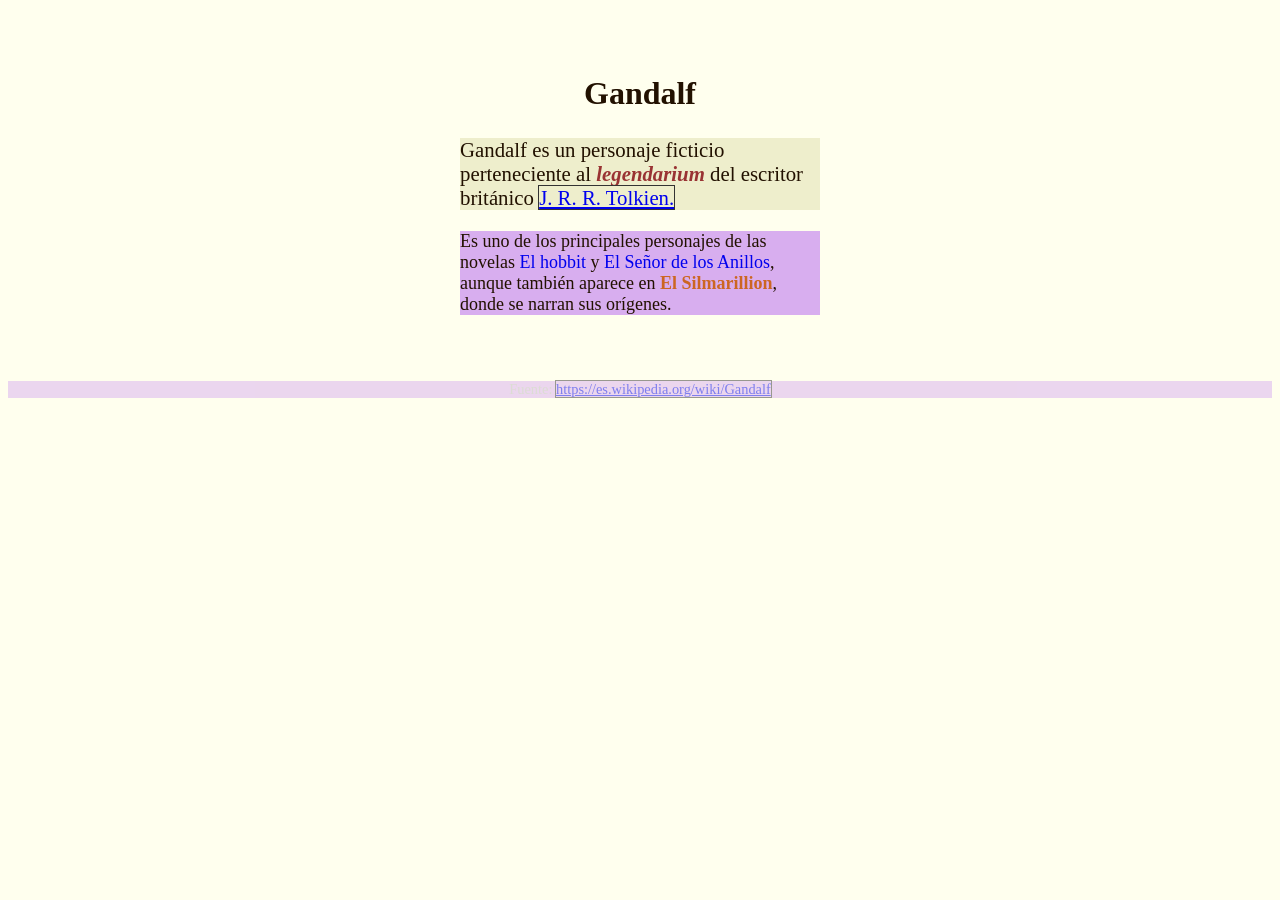
<file: tp-3/index.html>
<!DOCTYPE html>
<html lang="es">

<head>
    <meta charset="utf-8">
    <meta name="viewport" content="width=device-width, initial-scale=1">
    <title>TP3 - Especificidad CSS</title>
    <link rel="stylesheet" type="text/css" href="style.css">
    <style type="text/css">
        body {
            font-size: 18px;
            background-color: #ffe;
            color: #210;
        }

        #contenedor {
            max-width: 40ch;
            margin: 2rem auto;
            padding: 1rem;
        }

        h1 {
            font-size: 2rem;
            text-align: left;
        }

        p {
            font-family: sans-serif;
        }

        #primer-parrafo {
            font-size: 1.3rem;
            background-color: #eec;
        }

        p.importante em {
            font-weight: bold;
            color: #144;
        }

        p.novelas a {
            outline: none;
            text-decoration: none;
        }

        p.novelas a:hover {
            text-decoration: underline;
            background-color: #ccd;
        }

        body p.fuente.parrafo {
            color: #bbb !important;
            font-size: 0.9rem;
            opacity: 50%;
            text-align: center;
        }
    </style>
</head>

<body>
    <article id="contenedor">
        <h1 class="titulo">Gandalf</h1>

        <p id="primer-parrafo" class="importante parrafo">
            Gandalf es un personaje ficticio perteneciente al <em>legendarium</em> del escritor británico <a
                href="https://es.wikipedia.org/wiki/J._R._R._Tolkien">J. R. R. Tolkien.</a>
        </p>

        <p class="novelas parrafo">
            Es uno de los principales personajes de las novelas <a href="https://es.wikipedia.org/wiki/El_hobbit">El
                hobbit</a> y <a href="https://es.wikipedia.org/wiki/El_Señor_de_los_Anillos">El Señor de los
                Anillos</a>, aunque también aparece en <span class="complicado" style="color: #622">El
                Silmarillion</span>, donde se narran sus orígenes.
        </p>
    </article>

    <p class="fuente parrafo">
        Fuente: <a href="https://es.wikipedia.org/wiki/Gandalf">https://es.wikipedia.org/wiki/Gandalf</a>
    </p>
</body>

</html>
</file>
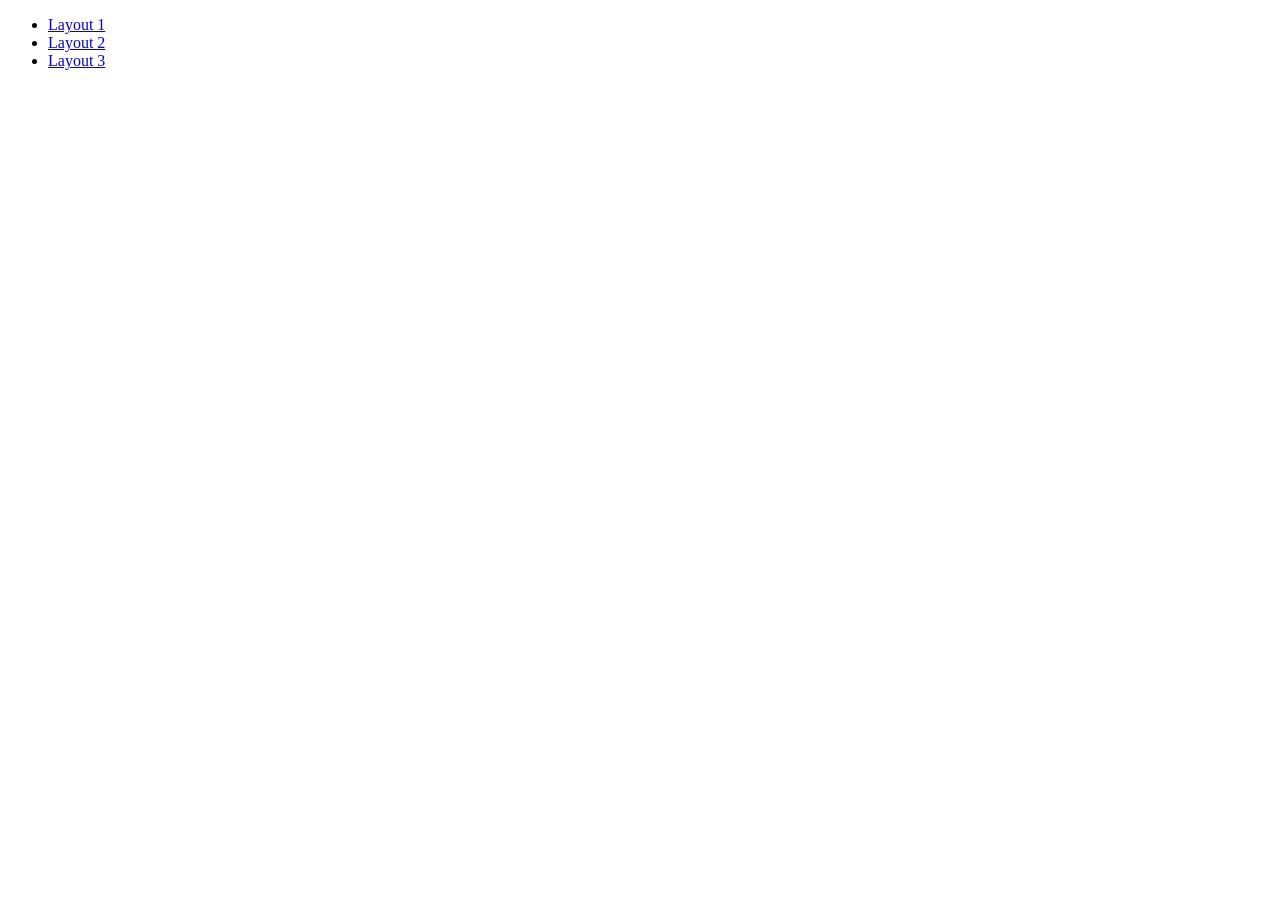
<file: tp-6/index.html>
<!DOCTYPE html>
<html lang="es">

<head>
    <meta charset="UTF-8">
    <meta http-equiv="X-UA-Compatible" content="IE=edge">
    <meta name="viewport" content="width=device-width, initial-scale=1.0">
    <title>Layout N</title>
<body>
    <ul>
        <li>
            <a href="layout-1.html">Layout 1</a>
        </li>
        <li>
            <a href="layout-2.html">Layout 2</a>
        </li>
        <li>
            <a href="layout-3.html">Layout 3</a>
        </li>
    </ul>
</body>

</html>
</file>
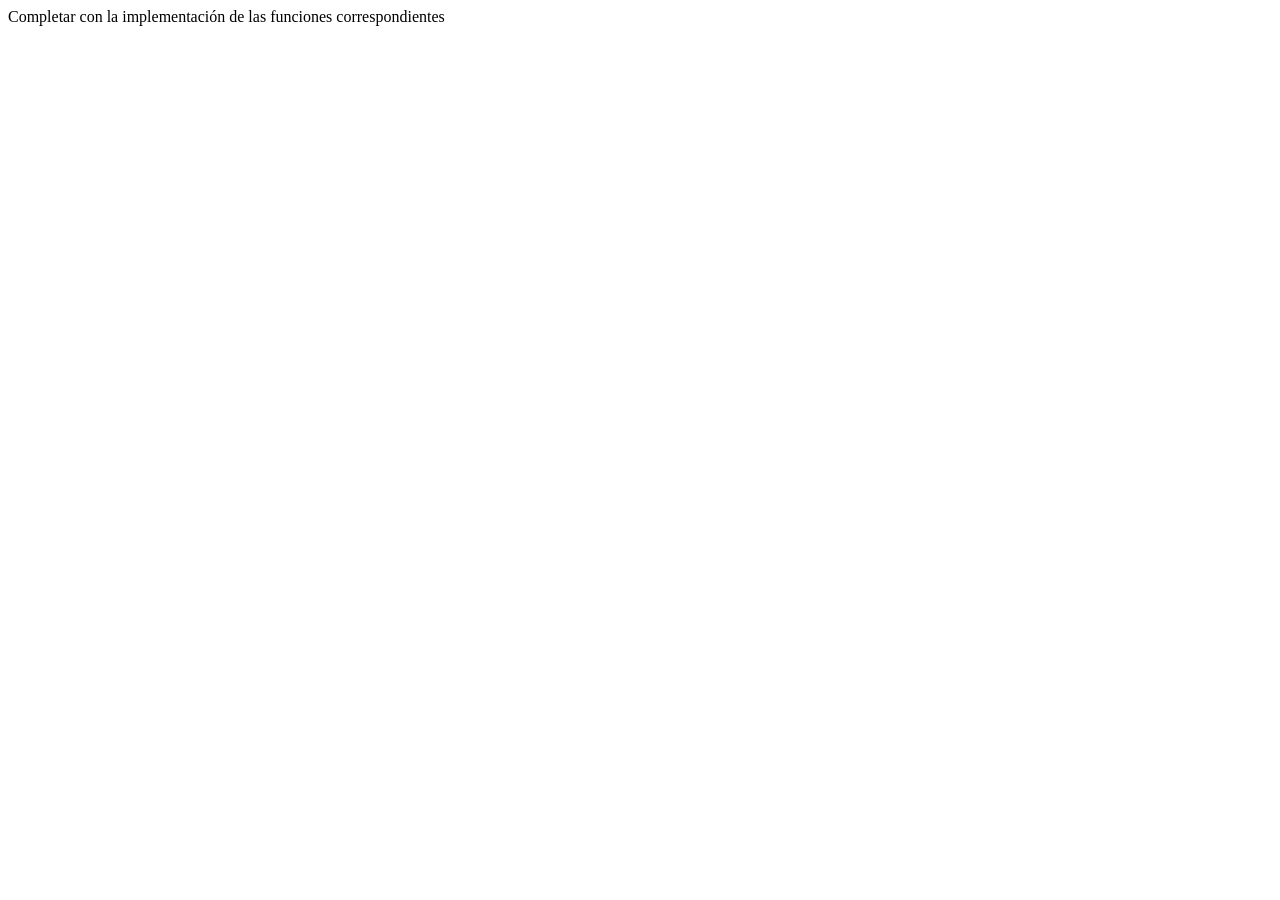
<file: tp-8/index.html>
<html>
<head>
	<meta charset="utf-8">
	<meta name="viewport" content="width=device-width, initial-scale=1">
	<title>TP-7: Funciones en JavaScript</title>
</head>
<body>
<p>Completar con la implementación de las funciones correspondientes</p>
<script type="text/javascript">
// Numeros

// 1- Implementar una función "suma" que retorne la suma de 2 numeros
// ejemplo: suma(2,3) retorna 5
function suma(num1, num2) {
 return num1 + num2;
}

console.log("Resultados de suma():")
console.log(suma(2,3)); // 5
console.log(suma(4,4)); // 8
console.log(suma(-10,10)); // 0


// 2- Implementar una función "elevarAlCubo" que eleve al cubo un numero
// ejemplo: elevarAlCubo(3) retorna 27
let elevarAlCubo = function(num) {
return num * num * num;
}

console.log("Resultados de elevarAlCubo():");
console.log(elevarAlCubo(3));  // 27
console.log(elevarAlCubo(99)); // 970299

// 3- Implementar una función "restoDivisionEntera" para devolver el resto de una división entera entre un dividendo y un divisor
// ejemplo: restoDivisionEntera(3,2) retorna 1
let restoDivisionEntera = (dividendo, divisor) => {
    return dividendo % divisor;
}

console.log("Resultados de restoDivisionEntera():");
console.log(restoDivisionEntera(1,3)); // 1
console.log(restoDivisionEntera(2,3)); // 2
console.log(restoDivisionEntera(3,3)); // 0
console.log(restoDivisionEntera(4,3)); // 1

// 4- Implementar una función "numeroPi" para devolver el numero PI
// ejemplo: numeroPi() retorna 3,14...
function numeroPi(num) {
   return Math.PI; 
}
console.log("Resultado de numeroPi():")
console.log(numeroPi())


// 5- Implementar una función "numeroRandom" para devolver un número random (aleatorio)
// ejemplo: numeroRandom() retorna 0,123...
function numeroRandom(num) {
return Math.random(num);
}
console.log("Resultados de numeroRandom():")
console.log(numeroRandom())
console.log(numeroRandom())
console.log(numeroRandom())

// 6- Implementar una función "numeroRandomDesdeHasta" para devolver un número random entre 2 valores recibidos como parámetros
// ejemplo: numeroRandomDesdeHasta(1,6) retorna 3
function numeroRandomDesdeHasta(desde, hasta) {
    return Math.floor(Math.random() * (hasta - desde + 1)) + desde;
}
console.log("Resultados de numeroRandomDesdeHasta():")
console.log(numeroRandomDesdeHasta(1,6))
console.log(numeroRandomDesdeHasta(2,5))
console.log(numeroRandomDesdeHasta(3,4))


// 7- Implementar una función "esPar" que reciba un número como parámetro y devuelva verdadero si el número es par, o falso si es impar
// ejemplo: esPar(4) retorna true, esPar(5) retorna false
function esPar(numero) {
    return numero % 2 === 0
}
console.log("Resultados de esPar():")
console.log(esPar(4)); // true
console.log(esPar(5)); // false
console.log(esPar(0)); // true
console.log(esPar(-2)); // true


// 8- Implementar una función "esPositivo" que reciba un número y devuelva true si el número es positivo, o false si es negativo o cero
// ejemplo: esPositivo(4) retorna true, esPositivo(-3) retorna false
function esPositivo(numero) {
    if (numero > 0 ) {
        return true;
    }else{
        return false;
    }
    }
console.log("Resultados de esPositivo():")
console.log(esPositivo(4)); // true
console.log(esPositivo(-3)); // false
console.log(esPositivo(0)); // false

// 9- Implementar una función "clasificarNumero" que reciba un número y retorne un mensaje indicando si el número es par o impar, y si es positivo o negativo
// ejemplo: clasificarNumero(4) retorna "El número 4 es par y positivo."
// ejemplo: clasificarNumero(-3) retorna "El número -3 es impar y negativo."
function clasificarNumero(numero) {
    if (numero % 2 === 0 && numero > 0) {
        return "El número " + numero + " es par y positivo.";
    } else if (numero % 2 !== 0 && numero > 0) {
        return "El número " + numero + " es impar y positivo.";
    } else if (numero % 2 === 0 && numero <= 0) {
        return "El número " + numero + " es par y no positivo.";
    } else {
        return "El número " + numero + " es impar y negativo.";
    }
}
console.log("Resultados de clasificarNumero():");
console.log(clasificarNumero(4));   // "El número 4 es par y positivo."
console.log(clasificarNumero(-3));  // "El número -3 es impar y negativo."
console.log(clasificarNumero(0));   // "El número 0 es par y no positivo."


// Cadenas de Caracteres

// 10- Implementar una función "transformarMayuscula" que transforme a mayúscula la cadena de caracteres recibida como parámetro
// ejemplo: transformarMayuscula("Plataformas Móviles") retorna "PLATAFORMAS MÓVILES"
function transformarMayuscula(texto){
    return  texto.toUpperCase(transformarMayuscula);
}
console.log("Resultados de transformarMayuscula():")
console.log(transformarMayuscula("Plataformas Móviles"))
console.log(transformarMayuscula("hola mundo"))
console.log(transformarMayuscula("abc"))


// 11- Implementar una función "primeraLetra" que nos devuelva la inicial de la cadena de caracteres recibida como parámetro
// ejemplo: primeraLetra("Plataformas") retorna "P"
function primeraLetra(cadena){
    return cadena.charAt(0);
}
console.log("Resultados de primeraLetra():")
console.log(primeraLetra("Plataformas Móviles"))
console.log(primeraLetra("hola mundo"))
console.log(primeraLetra("abc"))


// 12- Implementar una función "sinPrimeraLetra" que nos devuelva la cadena de caracteres recibida como parámetro sin la primera letra
// ejemplo: sinPrimeraLetra("Plataformas") retorna "lataformas"
function sinPrimeraLetra(cadena){
    return cadena.slice(1);
}
console.log("Resultados de sinPrimeraLetra():")
console.log(sinPrimeraLetra("Plataformas Móviles"))
console.log(sinPrimeraLetra("hola mundo"))
console.log(sinPrimeraLetra("abc"))


// 13- Implementar una función "primeraLetraMayuscula" que devuelve la cadena de caracteres recibida, pero  con su primera letra en mayúscula
// ejemplo: primeraLetraMayuscula("plataformas") retorna "Plataformas"
function primeraLetraMayuscula(cadena){
    return cadena.charAt(0).toUpperCase() + cadena.slice(1);
}
console.log("Resultados de primeraLetraMayuscula():")
console.log(primeraLetraMayuscula("plataformas móviles"))
console.log(primeraLetraMayuscula("hola mundo"))
console.log(primeraLetraMayuscula("abc"))


// 14- Implementar una función "terminaCon" que devuelve verdadero o falso si la palabra termina con la terminación recibida
// ejemplo: terminaCon("plataformas", "mas") retorna true
function terminaCon(palabra, terminacion){
    return palabra.endsWith(terminacion);
}
console.log("Resultados de terminaCon():")
console.log(terminaCon("hola", "a")); // true
console.log(terminaCon("hola", "o")); // false
console.log(terminaCon("plataformas", "mas")); // true
console.log(terminaCon("plataformas", "más")); // false

// 15- Implementar una función "palabraInvertida" que devuelva la palabra invertida
// ejemplo: palabraInvertida("hola") retorna "aloh";
function palabraInvertida(palabra) {
    let invertido = "";

    for (let i = palabra.length - 1; i >= 0; i--) {
        invertido = invertido + palabra[i];
    }

    return invertido;
}

console.log("Resultados de palabraInvertida():");
console.log(palabraInvertida("plataformas móviles"));
console.log(palabraInvertida("hola mundo"));
console.log(palabraInvertida("abc"));

</script>
</body>
</html>
</file>
<file: tp-2/style.css>
body {
    background-color: #222;
    color: #ee6;
}

h1, h2, h3 {
    color: #eee;
    text-transform: uppercase;
}

h1 {
    text-align: center;
}

h1:hover {
    color: #f90;
}

p {
    font-family: sans-serif;
}

p:first-of-type::first-line {
    color: #efe;
}

strong {
    border-bottom: 1px solid white;
}

.the-force {
    background-color: #444;
    font-weight: bold;
}

.light-side {
    color: #66f;
}

.dark-side {
    color: #f33;
}

#og-trilogy {
    list-style-type: circle;
}


ul.movies-list:nth-of-type(2) {
    padding-left: 40px;
}


ul.movies-list:nth-of-type(3) li:last-child {
    margin-top: 20px;
}

a:visited {
    color: gray;
}

a:not([href]) {
    font-style: italic;
}

.movies-list li:nth-child(odd) {
    background-color: #111;
}

.movies-list li:nth-child(even) {
    background-color: #333;
}
</file>
<file: tp-3/style.css>
.titulo {text-align: center;}
body p {font-family:serif;}
#primer-parrafo{background-color: #CEE;}
#primer-parrafo em {color: #933;}
body a{outline: 1px solid #333;}
body p.fuente.parrafo{opacity: 100%;}
p:not([id]){background-color: rgba(190, 120, 240, 0.6);}
html body p.fuente.parrafo{color:#000 ;}
.complicado{ font-weight: bold;
    color:  #c62 !important;}
</file>
